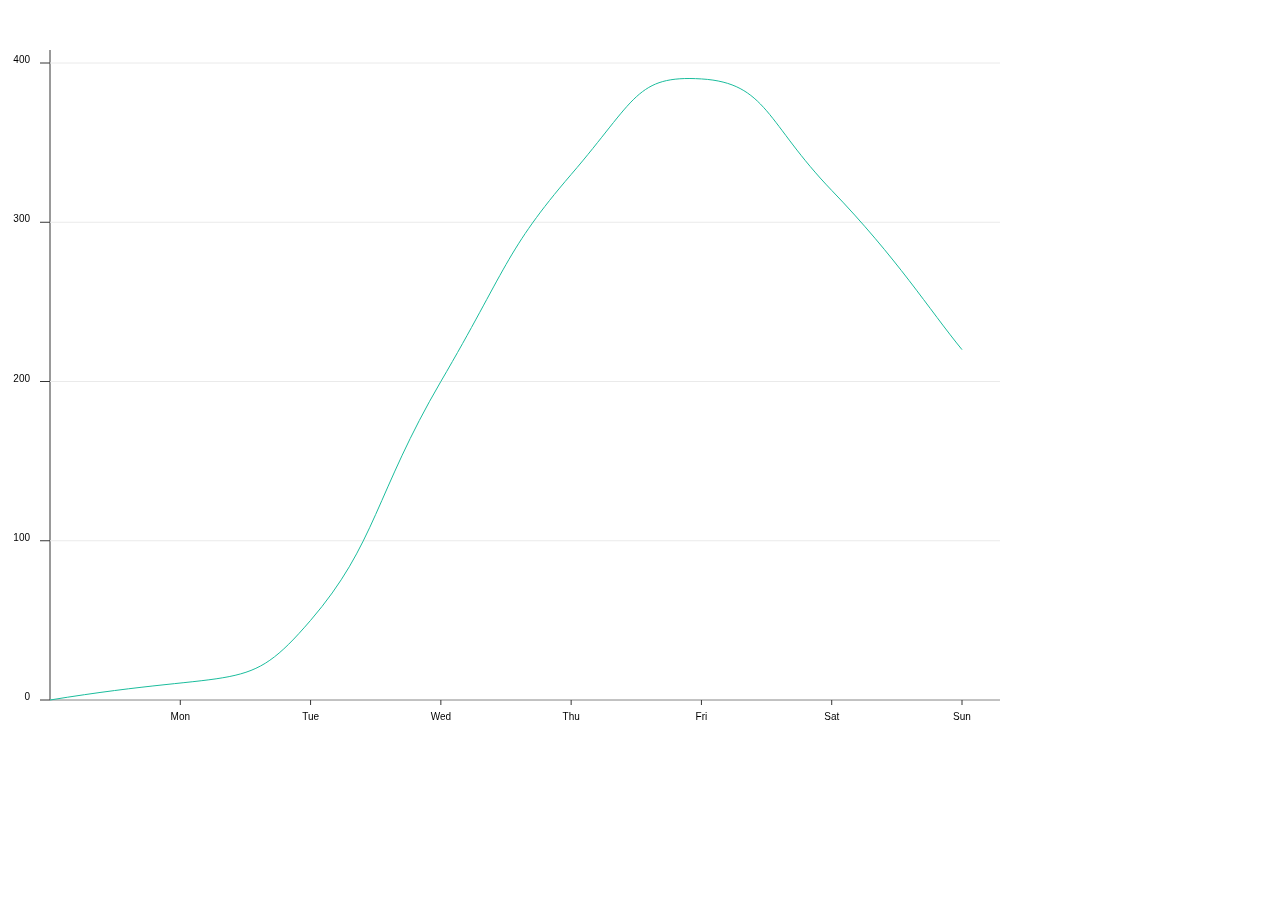
<file: canvs.html>
<!DOCTYPE html>
<html lang="en">

<head>
    <meta charset="UTF-8">
    <title>canvas柱状图绘制</title>
    <style>
        html,
        body {
            margin: 0;
            padding: 0;
        }

        canvas {
            background-color: white;
        }
    </style>
</head>

<body>
    <canvas id="canvas" height="800" width="1200"></canvas>
    <script>
        /**
        * 获取canvas绘图上下文
        * @type {[type]}
        */
        const canvas = document.getElementById('canvas');
        const context = canvas.getContext('2d');

        //基本绘图配置
        let options = {
            chartZone: [50, 50, 1000, 700],
            yAxisLabel: ['0', '100', '200', '300', '400'],
            yMax: 400,
            xAxisLabel: ['Mon', 'Tue', 'Wed', 'Thu', 'Fri', 'Sat', 'Sun'],
            xAxisPos: [],//用于暂存x坐标轴标签的位置
            data: [10, 50, 200, 330, 390, 320, 220],
            barStyle: {
                width: 70,
                color: '#1abc9c'
            },
            axisArrow: {
                size: 2,
                color: '#DA5961'
            }
        }

        drawLineChart(options);

        /**
         * 绘制柱状图
         */
        function drawLineChart(options) {
            drawAxis(options); //绘制坐标轴
            drawYLabels(options); //绘制y轴坐标
            drawXLabels(options); //绘制x轴坐标
            //drawData(options);//绘制折线图
            drawDataWithCubicBezier(options);//贝塞尔曲线拟合
        }

        /**
         * 绘制坐标轴
         */
        function drawAxis(options) {
            let chartZone = options.chartZone;
            context.strokeWidth = 4;
            context.strokeStyle = '#353535';
            context.moveTo(chartZone[0], chartZone[1]);
            context.lineTo(chartZone[0], chartZone[3]); //y轴总高650
            context.lineTo(chartZone[2], chartZone[3]); //x轴总长
            context.stroke();
        }

        /**
         * 绘制y轴坐标
         */
        function drawYLabels(options) {
            let labels = options.yAxisLabel;
            let yLength = (options.chartZone[3] - options.chartZone[1]) * 0.98;
            let gap = yLength / (labels.length - 1);

            labels.forEach(function (label, index) {
                //绘制坐标文字
                let offset = context.measureText(label).width + 20;
                context.strokeStyle = '#eaeaea';
                context.font = '16px';
                context.fillText(label, options.chartZone[0] - offset, options.chartZone[3] - index * gap);
                //绘制小间隔
                context.beginPath();
                context.strokeStyle = '#353535';
                context.moveTo(options.chartZone[0] - 10, options.chartZone[3] - index * gap);
                context.lineTo(options.chartZone[0], options.chartZone[3] - index * gap);
                context.stroke();
                //绘制辅助线
                context.beginPath();
                context.strokeStyle = '#eaeaea';
                context.strokeWidth = 2;
                context.moveTo(options.chartZone[0], options.chartZone[3] - index * gap);
                context.lineTo(options.chartZone[2], options.chartZone[3] - index * gap);
                context.stroke();
            });
        }

        /**
         * 绘制x轴坐标
         */
        function drawXLabels(options) {
            let labels = options.xAxisLabel;
            let xLength = (options.chartZone[2] - options.chartZone[0]) * 0.96;
            let gap = xLength / labels.length;

            labels.forEach(function (label, index) {
                context.strokeStyle = '#eaeaea';
                context.font = '18px';
                context.textAlign = 'center';
                context.fillText(label, options.chartZone[0] + (index + 1) * gap, options.chartZone[3] + 20);
                //绘制小间隔
                context.beginPath();
                context.strokeStyle = '#353535';
                context.moveTo(options.chartZone[0] + (index + 1) * gap, options.chartZone[3]);
                context.lineTo(options.chartZone[0] + (index + 1) * gap, options.chartZone[3] + 5);
                context.stroke();
                //由于
                options.xAxisPos[index] = (index + 1) * gap;
            });
        }

        /**
         * 绘制数据
         */
        function drawData(options) {
            let data = options.data;
            let xLength = (options.chartZone[2] - options.chartZone[0]) * 0.96;
            let yLength = (options.chartZone[3] - options.chartZone[1]) * 0.98;
            let gap = xLength / options.xAxisLabel.length;
            let yFactor = (options.chartZone[3] - options.chartZone[1]) * 0.98 / options.yMax
            let activeX = 0;//记录绘制过程中当前点的坐标
            let activeY = 0;//记录绘制过程中当前点的y坐标
            context.strokeStyle = options.barStyle.color || '#1abc9c'; //02BAD4
            context.strokeWidth = 2;
            context.beginPath();
            context.moveTo(options.chartZone[0], options.chartZone[3]);//先将起点移动至0,0坐标
            for (let i = 0; i < data.length; i++) {
                activeX = options.chartZone[0] + (i + 1) * gap;
                activeY = options.chartZone[3] - data[i] * yFactor;
                context.lineTo(activeX, activeY);
            }
            context.stroke();
        }

        /**
         * 绘制数据
         */
        function drawDataWithCubicBezier(options) {
            let drawingPoints = calcControlPoints(options);
            context.strokeStyle = options.barStyle.color || '#1abc9c'; //02BAD4
            context.strokeWidth = 4;
            context.beginPath();
            context.moveTo(options.chartZone[0], options.chartZone[3]);//先将起点移动至0,0坐标
            //逐个连接相邻坐标点
            for (let i = 1; i < drawingPoints.length; i++) {
                context.bezierCurveTo(drawingPoints[i - 1].cp1x, drawingPoints[i - 1].cp1y, drawingPoints[i - 1].cp2x, drawingPoints[i - 1].cp2y, drawingPoints[i].dx, drawingPoints[i].dy);
            }
            //绘制线条
            context.stroke();
        }

        /**
         * 计算控制点
         * @param  {[type]} options [description]
         * @return {[type]}         [description]
         */
        function calcControlPoints(options) {
            let results = [];
            let y = options.data;
            let x = options.xAxisPos;
            //补充左值
            y.unshift(y[0]);
            x.unshift(0);
            //补充右值
            x.push(x[y.length - 1]);
            x.push(x[y.length - 1]);
            y.push(y[y.length - 1]);
            y.push(y[y.length - 1]);
            //计算用于绘制曲线的坐标点及控制点坐标值
            for (let i = 1; i < y.length - 2; i++) {
                results.push({
                    dx: transToCanvasCoord(x[i], 'x'),
                    dy: transToCanvasCoord(y[i]),
                    cp1x: transToCanvasCoord(x[i] + (x[i + 1] - x[i - 1]) / 4, 'x'),
                    cp1y: transToCanvasCoord(y[i] + (y[i + 1] - y[i - 1]) / 4),
                    cp2x: transToCanvasCoord(x[i + 1] - (x[i + 2] - x[i]) / 4, 'x'),
                    cp2y: transToCanvasCoord(y[i + 1] - (y[i + 2] - y[i]) / 4),
                })
            }
            console.log(results)
            return results;
        }

        /**
         * 将坐标转换为相对canvas的坐标
         * @param  {[type]} coord 相对于可视坐标系的值
         * @param  {[type]} flag  标记转换x坐标还是y坐标
         * @return {[type]}       [description]
         */
        function transToCanvasCoord(coord, flag) {
            let xLength = (options.chartZone[2] - options.chartZone[0]) * 0.96;
            let yLength = (options.chartZone[3] - options.chartZone[1]) * 0.98;
            let yFactor = (options.chartZone[3] - options.chartZone[1]) * 0.98 / options.yMax;
            if (flag === 'x') {
                return coord + options.chartZone[0];
            }
            return options.chartZone[3] - coord * yFactor;
        }
    </script>
</body>

</html>
</file>
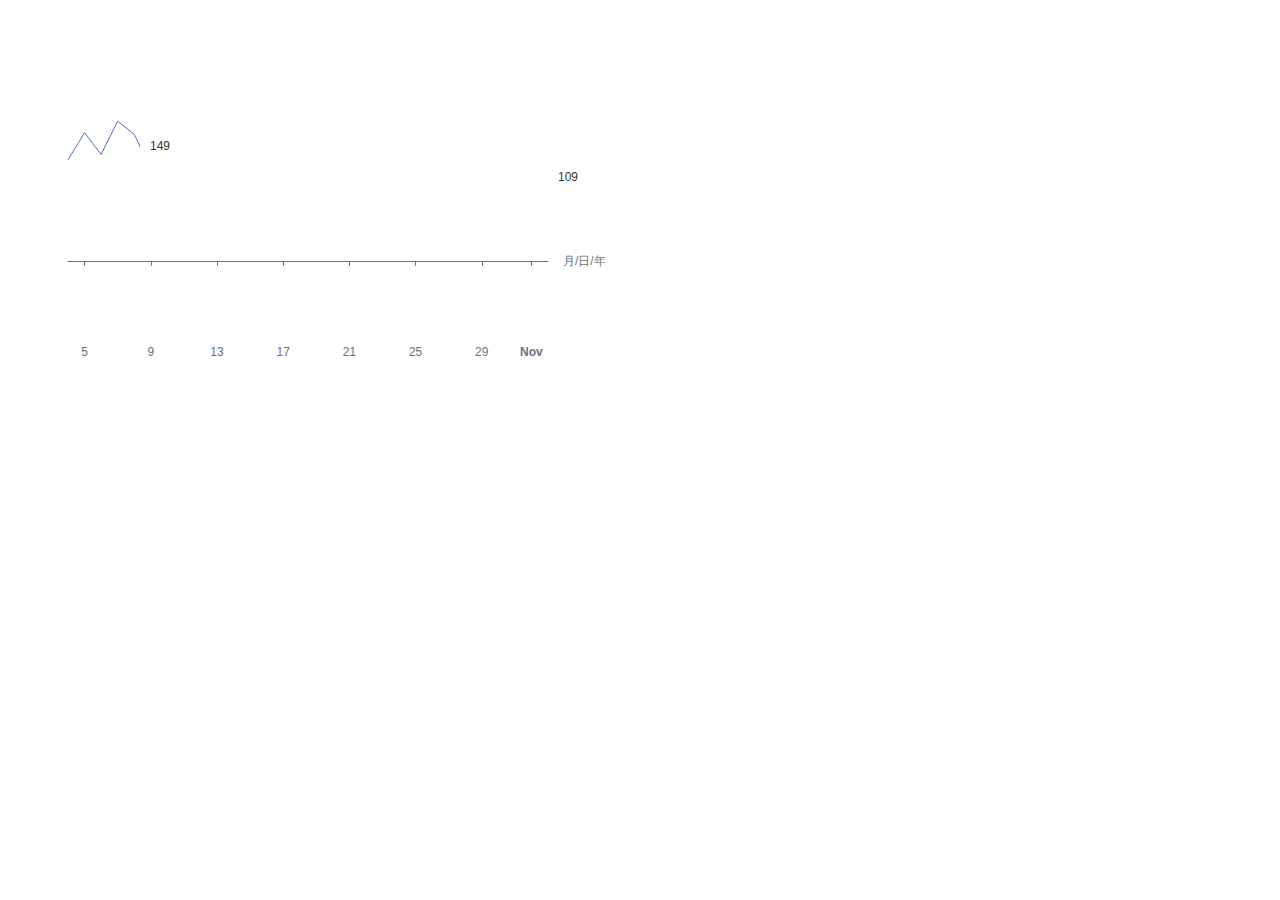
<file: demo.html>
<!DOCTYPE html>
<html>

<head>
    <meta charset="utf-8">
    <title>ECharts</title>
    <!-- 引入 echarts.js -->
    <script src="js/echarts.js"></script>
    <script src="//lib.baomitu.com/jquery/3.5.1/jquery.min.js" integrity="sha256-9/aliU8dGd2tb6OSsuzixeV4y/faTqgFtohetphbbj0=" crossorigin="anonymous"></script>
    <script src="js/numberAnimate.js"></script>
    <script src="js/snabbt.min.js"></script>
    <style>
        #date>#endLabel {
            z-index: 2;
            float: left;
            width: 560px;
            margin-left: 550px;
            height: 0px;
            position: absolute;
            float: right;
            padding-right: 200px;
            font-size: 12px;
            text-align: left;
            top: 63px;
        }
    </style>
</head>

<body>
    <div id="date">
        <div style="width: 500px;"></div>
        <div id="endLabel"></div>
    </div>

    <!-- 为ECharts准备一个具备大小（宽高）的Dom -->
    <div id="main" style="width: 600px;height:400px;"></div>

    <script type="text/javascript">
        window.onload = function() {

            var chartDom = document.getElementById('main');
            var myChart = echarts.init(chartDom, null, {
                renderer: 'svg'
            });
            var option;

            function randomData() {
                now = new Date(+now + oneDay);
                value = value + Math.random() * 100 - 45;
                return {
                    name: now.toString(),
                    value: [
                        [now.getFullYear(), now.getMonth() + 1, now.getDate()].join('/'),
                        Math.round(value)
                    ]
                };
            }

            function randomData2() {
                now2 = new Date(+now2 + oneDay2);
                value2 = value2 + Math.random() * 100 - 45;
                return {
                    name: now.toString(),
                    value: [
                        [now2.getFullYear(), now2.getMonth() + 1, now2.getDate()].join('/'),
                        Math.round(value2)
                    ]
                };
            }

            var data = [];
            var now = +new Date(1997, 9, 3);
            var oneDay = 24 * 3600 * 1000;
            var value = 100;
            var data2 = [];
            var now2 = +new Date(1997, 9, 3);
            var oneDay2 = 24 * 3600 * 1000;
            var value2 = 100;
            for (var i = 0; i < 30; i++) {
                data.push(randomData());
                var o = randomData2();
                if (i > 12 && i != 15) {
                    data2.push(o);
                }
            }

            var duration = 500;

            option = {
                title: {
                    text: '动态数据 + 时间坐标轴',
                    show: false
                },
                tooltip: {
                    trigger: 'axis',
                    formatter: function(params) {
                        params = params[0];
                        var date = new Date(params.name);
                        return date.getDate() + '/' + (date.getMonth() + 1) + '/' + date.getFullYear() + ' : ' + params.value[1];
                    },
                    axisPointer: {
                        animation: false
                    }
                },
                xAxis: {
                    name: '月/日/年',
                    type: 'time',
                    splitLine: {
                        show: false
                    },
                },
                yAxis: {
                    type: 'value',
                    // boundaryGap: [0, '100%'],
                    splitLine: {
                        show: false
                    },
                    position: 'right',
                    show: false,
                    // min:0,
                },
                series: [{
                    smooth: false,
                    name: '模拟数据',
                    type: 'line',
                    showSymbol: false,
                    hoverAnimation: false,
                    data: data,
                    endLabel: {
                        valueAnimation: true,
                        connectNulls: true,
                        show: true,

                        formatter: (params) => {
                            return params.valueIndex
                        },
                        distance: 10,
                    },
                    itemStyle: {
                        normal: {
                            lineStyle: {
                                width: 1 // 0.1的线条是非常细的了
                            }
                        }
                    },
                }, {
                    smooth: false,
                    name: '模拟数据2',
                    type: 'line',
                    showSymbol: false,
                    hoverAnimation: false,
                    data: data2,
                    endLabel: {
                        valueAnimation: true,
                        connectNulls: true,
                        show: true,

                        formatter: (params) => {
                            return params.valueIndex
                        },
                        distance: 10,
                    },
                    itemStyle: {
                        normal: {
                            lineStyle: {
                                width: 1 // 0.1的线条是非常细的了
                            }
                        }
                    },
                }],
                animationDuration: 10 * duration,
                animationEasing: 'line',
                animationDurationUpdate: duration,
                animationEasingUpdate: 'line',
            };

            setTimeout(function() {
                var index = 0;
                setInterval(function() {
                    index++;
                    for (var i = 0; i < 1; i++) {
                        // if (index % 5 == 0) {
                        data.shift();
                        // }
                        data.push(randomData());
                        // if (index % 5 == 0) {
                        data2.shift();
                        // }
                        data2.push(randomData2());
                    }

                    myChart.setOption({
                        series: [{
                            type: 'line',
                            clip: 'false',
                            data: data,
                            endLabel: {
                                valueAnimation: true,
                                connectNulls: true,
                                show: true,
                                color: 'inherit',

                                formatter: (params) => {
                                    var rangeY = myChart.getModel().getComponent('yAxis').axis.scale._extent;
                                    var totalY = rangeY[1] - rangeY[0];
                                    var v = params.value[1];
                                    var top = (330 - 330 * v / totalY) / 1.3;
                                    $("#endLabel").html(v - 10);


                                    var times = 20;
                                    for (let i = 1; i <= times; i++) {
                                        setTimeout(function() {
                                            var old = parseFloat($("#endLabel").html());
                                            var split = (v - old) / times;
                                            var r = old + split;
                                            r = r.toFixed(2);
                                            $("#endLabel").html(r);
                                        }, 1000 / times * i)
                                    }


                                    const options = {
                                        decimalPlaces: 2,
                                    };


                                    snabbt(document.getElementById('endLabel'), {
                                        position: [0, top - 1, 0],
                                        easing: 'linear',
                                        duration: duration - 100
                                    });

                                    return "";
                                },
                                distance: 10,
                            },
                        }, {
                            type: 'line',
                            clip: 'false',
                            data: data2,
                            endLabel: {
                                valueAnimation: true,
                                connectNulls: true,
                                show: true,

                                formatter: (params) => {
                                    var rangeY = myChart.getModel().getComponent('yAxis').axis.scale._extent;
                                    var totalY = rangeY[1] - rangeY[0];
                                    var v = params.value[1];
                                    var top = (330 - 330 * v / totalY) / 1.3;
                                    $("#endLabel").html(v - 10);

                                    var times = 20;
                                    for (let i = 1; i <= times; i++) {
                                        setTimeout(function() {
                                            var old = parseFloat($("#endLabel").html());
                                            var split = (v - old) / times;
                                            var r = old + split;
                                            r = r.toFixed(2);
                                            $("#endLabel").html(r);
                                        }, 1000 / times * i)
                                    }


                                    const options = {
                                        decimalPlaces: 2,
                                    };


                                    snabbt(document.getElementById('endLabel'), {
                                        position: [0, top - 1, 0],
                                        easing: 'linear',
                                        duration: duration - 100
                                    });

                                    return "";
                                },
                                distance: 10,
                            },
                        }],
                    });
                }, duration);

            }, 10 * duration);

            option && myChart.setOption(option, true);

        };
    </script>
</body>

</html>
</file>
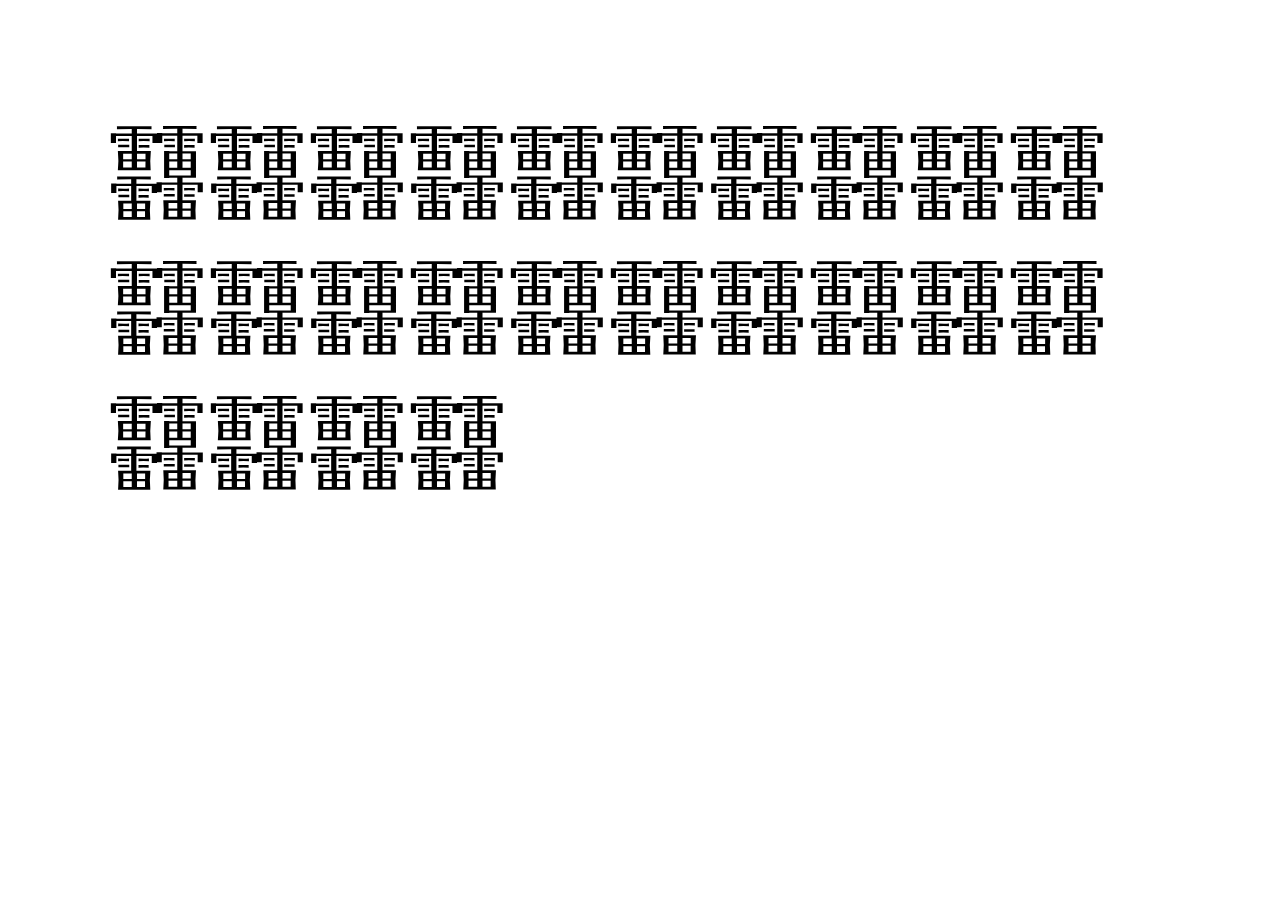
<file: test.html>
<!DOCTYPE html>
<html lang="en">

<head>
    <meta charset="UTF-8">
    <meta http-equiv="X-UA-Compatible" content="IE=edge">
    <meta name="viewport" content="width=device-width, initial-scale=1.0">
    <title>Document</title>
    <link rel="stylesheet" href="https://cdn.bootcdn.net/ajax/libs/magic/1.1.0/magic.min.css">
    <script src="//lib.baomitu.com/jquery/3.5.1/jquery.min.js"
        integrity="sha256-9/aliU8dGd2tb6OSsuzixeV4y/faTqgFtohetphbbj0=" crossorigin="anonymous"></script>
    <style>
        .roc {
            font-size: 100px;
            font-family: sans-serif;
            text-align: center;
            width: 100px;
            float: left;
            /* margin: 500px; */
        }
    </style>
</head>

<body style="padding: 100px;">

    <div class="roc magictime">䨻</div>
    <div class="roc magictime">䨻</div>
    <div class="roc magictime">䨻</div>
    <div class="roc magictime">䨻</div>
    <div class="roc magictime">䨻</div>
    <div class="roc magictime">䨻</div>
    <div class="roc magictime">䨻</div>
    <div class="roc magictime">䨻</div>
    <div class="roc magictime">䨻</div>
    <div class="roc magictime">䨻</div>
    <div class="roc magictime">䨻</div>
    <div class="roc magictime">䨻</div>
    <div class="roc magictime">䨻</div>
    <div class="roc magictime">䨻</div>
    <div class="roc magictime">䨻</div>
    <div class="roc magictime">䨻</div>
    <div class="roc magictime">䨻</div>
    <div class="roc magictime">䨻</div>
    <div class="roc magictime">䨻</div>
    <div class="roc magictime">䨻</div>
    <div class="roc magictime">䨻</div>
    <div class="roc magictime">䨻</div>
    <div class="roc magictime">䨻</div>
    <div class="roc magictime">䨻</div>

    <script>
        var inStr = 'spaceInLeft';
        var outStr = 'spaceOutRight';

        var inOut = function(){
            $('.roc').removeClass(outStr);
            $('.roc').addClass(inStr);
            setTimeout(function(){
                $('.roc').removeClass(inStr);
                $('.roc').addClass(outStr);
            }, 4000);
        }

        inOut();

        setInterval(function () {
            inOut();
        }, 5000);
    </script>
</body>

</html>
</file>
